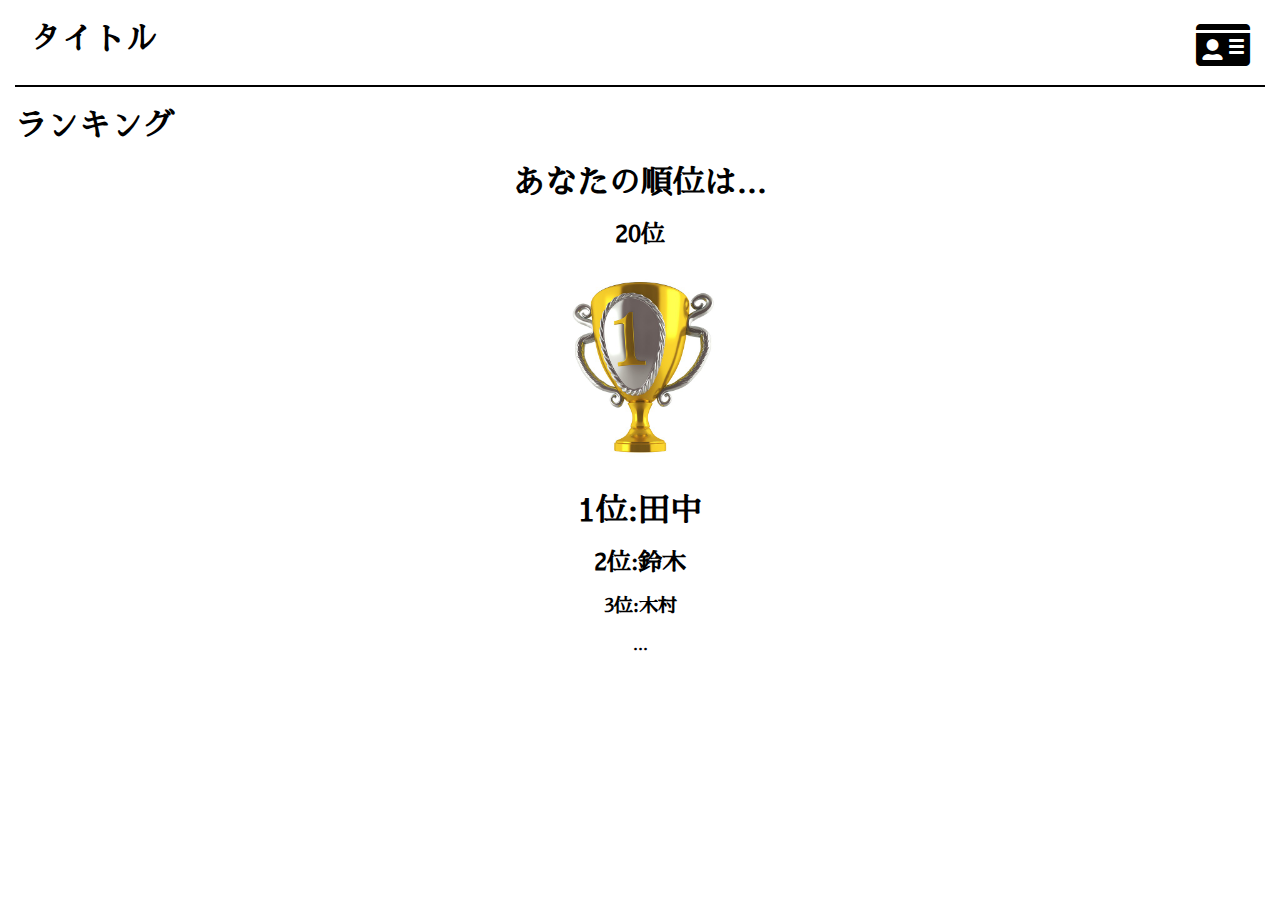
<file: lank.html>
<!DOCTYPE html>
<html lang="en">
<head>
    <meta charset="UTF-8">
    <meta http-equiv="X-UA-Compatible" content="IE=edge">
    <meta name="viewport" content="width=device-width, initial-scale=1.0">
    <title>ランキングサイト</title>
    <link href="https://use.fontawesome.com/releases/v5.6.1/css/all.css" rel="stylesheet">
    <link rel="preconnect" href="https://fonts.googleapis.com"> 
    <link rel="preconnect" href="https://fonts.gstatic.com" crossorigin> 
    <link href="https://fonts.googleapis.com/css2?family=Sawarabi+Mincho&display=swap" rel="stylesheet">
    <link rel="stylesheet" href="css/lank.css">
</head>
<body>
    <header>
        <div class="header-title">
            <h1>タイトル</h1>
        </div>
        <div class="icon">
            <p><i class="fas fa-id-card fa-3x"></i></p>
        </div>
    </header>

    <main>
        <div class="main-word">
            <h1>ランキング</h1>
        </div>
        <div class="lank">
            <div class="my-lank">
                <h1>あなたの順位は...</h1>
                <h2>20位</h2>
            </div>
            <img src="img/cup.jpg" alt="">
            <div class="all-lank">
                <h1>1位:田中</h1>
                <h2>2位:鈴木</h2>
                <h3>3位:木村</h3>
                <h4>...</h4>
            </div>
        </div>
    </main>
    
</body>
</html>
</file>
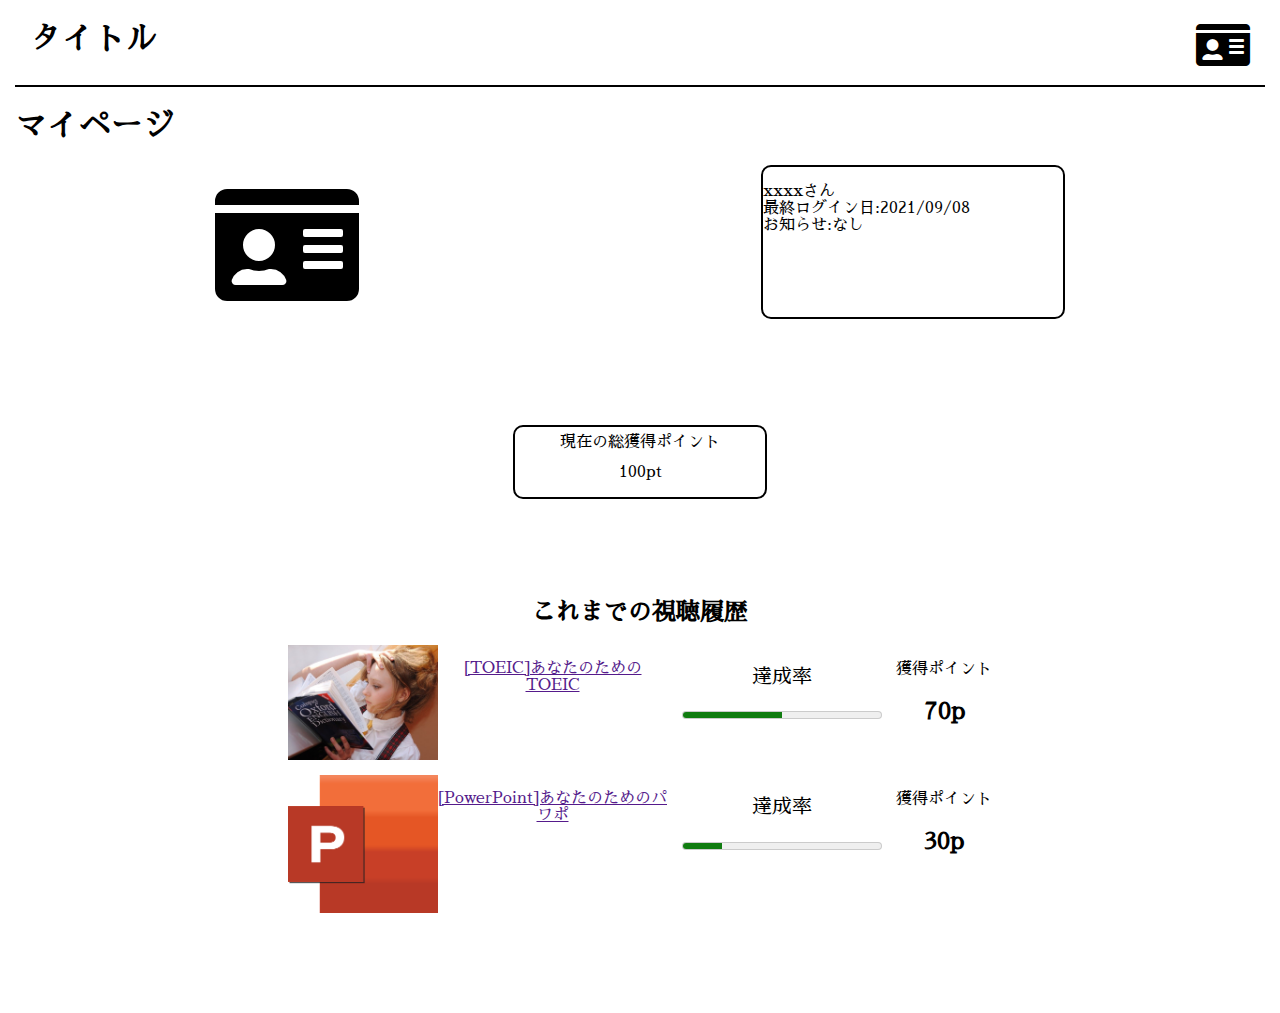
<file: myPage.html>
<!DOCTYPE html>
<html lang="en">
<head>
    <meta charset="UTF-8">
    <meta http-equiv="X-UA-Compatible" content="IE=edge">
    <meta name="viewport" content="width=device-width, initial-scale=1.0">
    <title>ランキングサイト</title>
    <link href="https://use.fontawesome.com/releases/v5.6.1/css/all.css" rel="stylesheet">
    <link rel="preconnect" href="https://fonts.googleapis.com"> 
    <link rel="preconnect" href="https://fonts.gstatic.com" crossorigin> 
    <link href="https://fonts.googleapis.com/css2?family=Sawarabi+Mincho&display=swap" rel="stylesheet">
    <link rel="stylesheet" href="css/myPage.css">
</head>
<body>
    <header>
        <div class="header-title">
            <h1>タイトル</h1>
        </div>
        <div class="icon">
            <p><i class="fas fa-id-card fa-3x"></i></p>
        </div>
    </header>

    <main>
        <div class="main-word">
            <h1>マイページ</h1>
        </div>

        <div class="my-page">
            <div class="my-page-flame">
                <div class="icon">
                        <p><i class="fas fa-id-card fa-8x"></i></p>
                </div>
                <div class="info">
                    <p>xxxxさん<br>最終ログイン日:2021/09/08<br>お知らせ:なし</p>
                </div>
            </div>
        </div>

        <div class="point-flame">
            <div class="point-word">現在の総獲得ポイント</div>
            <div class="point">100pt</div>
        </div>

        <div class="full-movie">
            <h2>これまでの視聴履歴</h2>
            <div class="qualification">
                <img src="img/eng.jpg" alt="">
                <a href="">[TOEIC]あなたのためのTOEIC</a>
                <div class="goal">
                    <p>達成率</p>
                    <meter value="0.5" class="meter"></meter>
                </div>
                <div class="point">
                    <p>獲得ポイント</p>
                    <h2>70p</h2>
                </div>
            </div>
            <div class="qualification">
                <img src="img/powerpoint.png" alt="">
                <a href="">[PowerPoint]あなたのためのパワポ</a>
                <div class="goal">
                    <p>達成率</p>
                    <meter value="0.2" class="meter"></meter>
                </div>
                <div class="point">
                    <p>獲得ポイント</p>
                    <h2>30p</h2>
                </div>
            </div>
        </div>
    </main>
    
</body>
</html>
</file>
<file: css/lank.css>
body {
  font-family: 'Sawarabi Mincho', sans-serif;
  margin: 0;
}

header {
  margin-right: 15px;
  margin-left: 15px;
  display: -webkit-box;
  display: -ms-flexbox;
  display: flex;
  -webkit-box-pack: justify;
      -ms-flex-pack: justify;
          justify-content: space-between;
  border-bottom: 2px solid black;
}

header .header-title {
  margin-left: 15px;
}

header .icon {
  margin-right: 15px;
  margin-top: 5px;
}

main .main-word h1 {
  margin-left: 15px;
}

main .lank {
  text-align: center;
}

main .lank img {
  width: 200px;
}
/*# sourceMappingURL=lank.css.map */
</file>
<file: css/myPage.css>
body {
  font-family: 'Sawarabi Mincho', sans-serif;
  margin: 0;
}

header {
  margin-right: 15px;
  margin-left: 15px;
  display: -webkit-box;
  display: -ms-flexbox;
  display: flex;
  -webkit-box-pack: justify;
      -ms-flex-pack: justify;
          justify-content: space-between;
  border-bottom: 2px solid black;
}

header .header-title {
  margin-left: 15px;
}

header .icon {
  margin-right: 15px;
  margin-top: 5px;
}

main .main-word h1 {
  margin-left: 15px;
}

main .my-page {
  width: 90%;
  margin: 0 auto;
  margin-bottom: 100px;
}

main .my-page .my-page-flame {
  width: 100%;
  display: -webkit-box;
  display: -ms-flexbox;
  display: flex;
  -ms-flex-pack: distribute;
      justify-content: space-around;
}

main .my-page .my-page-flame .info {
  margin-left: 100px;
  width: 300px;
  height: 150px;
  border: 2px solid black;
  border-radius: 10px;
}

main .point-flame {
  width: 250px;
  height: 70px;
  margin: 0 auto;
  margin-bottom: 100px;
  text-align: center;
  line-height: 30px;
  border: 2px solid black;
  border-radius: 10px;
}

main .full-movie {
  width: 55%;
  text-align: center;
  margin: 0 auto;
  margin-bottom: 100px;
}

main .full-movie .qualification {
  width: 100%;
  display: -webkit-box;
  display: -ms-flexbox;
  display: flex;
  -ms-flex-pack: distribute;
      justify-content: space-around;
  margin-bottom: 15px;
}

main .full-movie .qualification img {
  width: 150px;
}

main .full-movie .qualification a {
  width: 300px;
  margin-top: 15px;
}

main .full-movie .qualification .goal {
  text-align: center;
  width: 300px;
}

main .full-movie .qualification .goal p {
  font-size: 20px;
}

main .full-movie .qualification .goal .meter {
  width: 200px;
}

main .full-movie .qualification .point {
  white-space: nowrap;
}
/*# sourceMappingURL=myPage.css.map */
</file>
